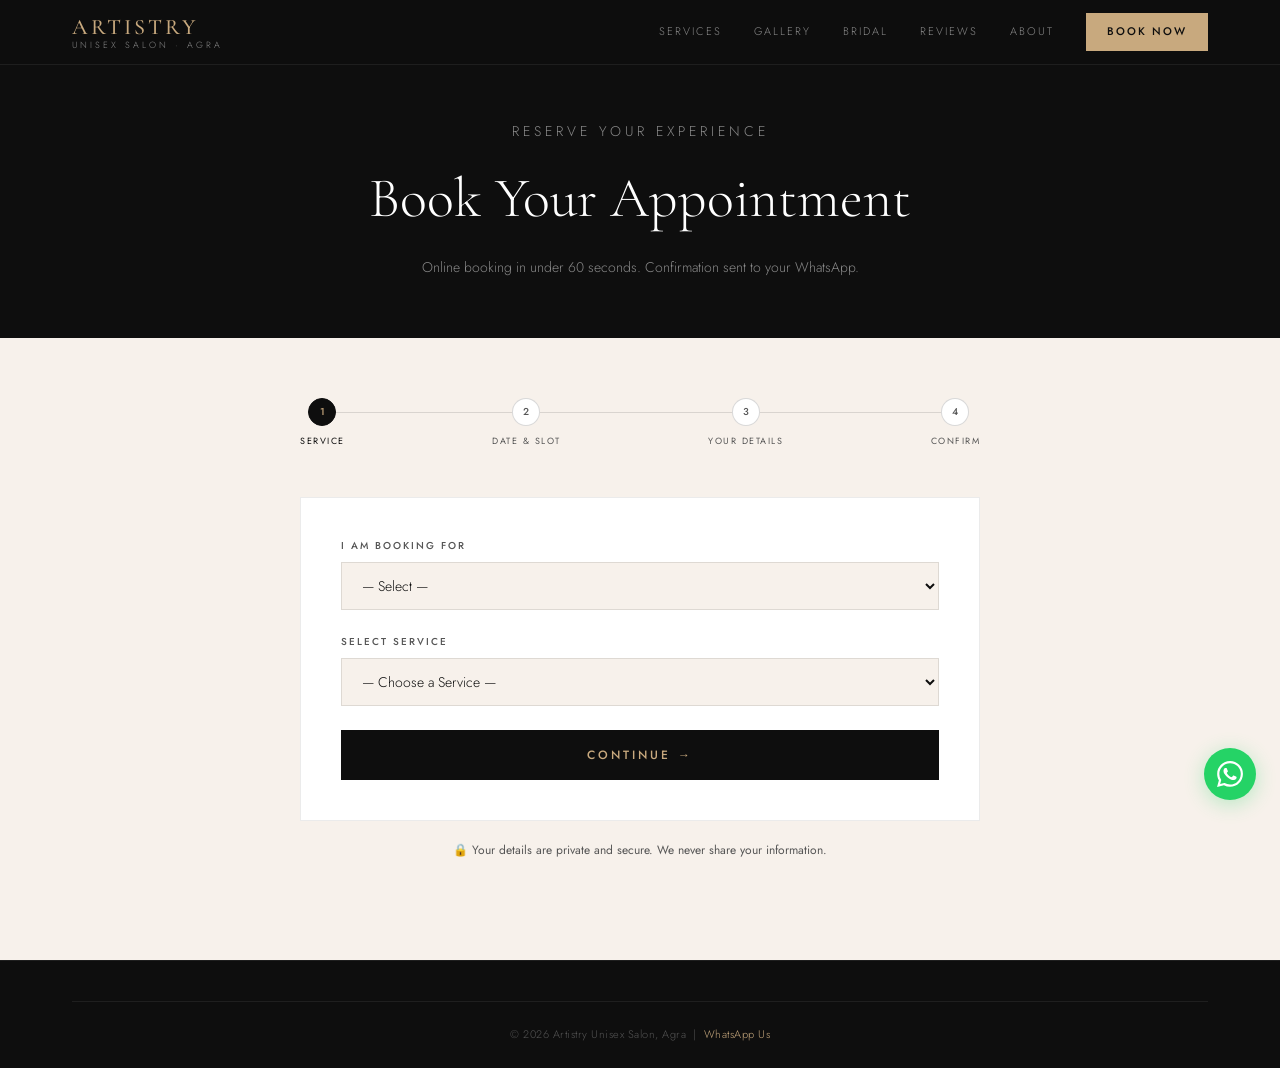
<file: booking.html>
<!DOCTYPE html>
<html lang="en">
<head>
  <meta charset="UTF-8">
  <meta name="viewport" content="width=device-width, initial-scale=1.0">
  <title>Book Appointment — Artistry Unisex Salon, Agra</title>
  <meta name="description" content="Book your luxury salon appointment at Artistry Unisex Salon, Agra. Online slot booking for hair, makeup, bridal & grooming services.">
  <link rel="preconnect" href="https://fonts.googleapis.com">
  <link rel="preconnect" href="https://fonts.gstatic.com" crossorigin>
  <link href="https://fonts.googleapis.com/css2?family=Cormorant+Garamond:ital,wght@0,300;0,400;0,500;0,600;1,300;1,400&family=Jost:wght@200;300;400;500&display=swap" rel="stylesheet">
  <link rel="stylesheet" href="css/style.css">
</head>
<body>

  <!-- NAVIGATION -->
  <nav class="nav" id="nav">
    <div class="nav-inner">
      <a href="index.html" class="nav-logo">
        <span class="logo-main">Artistry</span>
        <span class="logo-sub">Unisex Salon · Agra</span>
      </a>
      <button class="nav-hamburger" id="navHamburger" aria-label="Menu">
        <span></span><span></span><span></span>
      </button>
      <div class="nav-links" id="navLinks">
        <a href="index.html#services">Services</a>
        <a href="index.html#gallery">Gallery</a>
        <a href="index.html#bridal">Bridal</a>
        <a href="index.html#testimonials">Reviews</a>
        <a href="index.html#about">About</a>
        <a href="booking.html" class="nav-cta">Book Now</a>
      </div>
    </div>
  </nav>

  <!-- BOOKING HERO -->
  <div class="booking-hero">
    <p class="section-eyebrow">Reserve Your Experience</p>
    <h1>Book Your Appointment</h1>
    <p>Online booking in under 60 seconds. Confirmation sent to your WhatsApp.</p>
  </div>

  <!-- BOOKING BODY -->
  <div class="booking-body">
    <div class="booking-wrap">

      <!-- STEP BAR -->
      <div class="booking-step-bar">
        <div class="bstep active" id="step-ind-1">
          <div class="bstep-dot">1</div>
          <div class="bstep-label">Service</div>
        </div>
        <div class="bstep" id="step-ind-2">
          <div class="bstep-dot">2</div>
          <div class="bstep-label">Date &amp; Slot</div>
        </div>
        <div class="bstep" id="step-ind-3">
          <div class="bstep-dot">3</div>
          <div class="bstep-label">Your Details</div>
        </div>
        <div class="bstep" id="step-ind-4">
          <div class="bstep-dot">4</div>
          <div class="bstep-label">Confirm</div>
        </div>
      </div>

      <!-- BOOKING FORM -->
      <div class="booking-form-card" id="bookingFormCard">
        <form id="bookingForm" novalidate>

          <!-- STEP 1: SERVICE SELECTION -->
          <div id="step1" class="booking-step">
            <div class="form-group">
              <label for="gender">I am booking for</label>
              <select id="gender" name="gender" required>
                <option value="">— Select —</option>
                <option value="Women">Women</option>
                <option value="Men">Men</option>
                <option value="Couple">Couple / Bridal Party</option>
              </select>
            </div>
            <div class="form-group">
              <label for="service">Select Service</label>
              <select id="service" name="service" required>
                <option value="">— Choose a Service —</option>
                <optgroup label="Women's Services">
                  <option value="Hair Botox">Hair Botox — From ₹4,500</option>
                  <option value="Keratin Treatment">Keratin Treatment — From ₹5,000</option>
                  <option value="Hydra Facial">Hydra Facial — From ₹2,500</option>
                  <option value="Global Hair Color">Global Hair Color — From ₹3,000</option>
                  <option value="Nail Extensions">Nail Extensions — From ₹1,200</option>
                  <option value="Hair Spa">Luxury Hair Spa — From ₹800</option>
                  <option value="Hair Smoothening">Hair Smoothening — From ₹5,000</option>
                  <option value="Classic Facial">Classic Facial — From ₹700</option>
                  <option value="Highlights">Highlights — From ₹2,500</option>
                  <option value="Haircut Women">Haircut &amp; Styling — From ₹450</option>
                  <option value="Waxing">Waxing (Arms/Legs) — From ₹500</option>
                  <option value="Manicure Pedicure">Manicure &amp; Pedicure — From ₹800</option>
                </optgroup>
                <optgroup label="Men's Services">
                  <option value="Precision Haircut">Precision Haircut — From ₹350</option>
                  <option value="Beard Styling">Beard Styling — From ₹300</option>
                  <option value="Hair Smoothening Men">Hair Smoothening — From ₹4,000</option>
                  <option value="Groom Makeup">Groom Makeup — From ₹5,000</option>
                  <option value="Men Facial">Men's Facial — From ₹700</option>
                  <option value="Hair Spa Men">Hair Spa — From ₹900</option>
                </optgroup>
                <optgroup label="Bridal Packages">
                  <option value="Bridal Makeup">Bridal Makeup — ₹12,000+</option>
                  <option value="Pre-Bridal Package">Pre-Bridal Package — ₹8,000+</option>
                  <option value="Bridal Hair Styling">Bridal Hair Styling — ₹5,000+</option>
                  <option value="Bridal Consultation">Bridal Consultation (Free)</option>
                </optgroup>
              </select>
            </div>
            <button type="button" class="form-submit-btn" onclick="nextStep(2)">Continue →</button>
          </div>

          <!-- STEP 2: DATE & SLOT -->
          <div id="step2" class="booking-step" style="display:none">
            <div class="form-group">
              <label for="apptDate">Preferred Date</label>
              <input type="date" id="apptDate" name="apptDate" required>
            </div>
            <div class="slot-section">
              <div class="slot-section-label">Available Time Slots</div>
              <div class="slots-grid" id="slotsGrid">
                <button type="button" class="slot-btn booked">10:00 AM</button>
                <button type="button" class="slot-btn" onclick="selectSlot(this, '10:30 AM')">10:30 AM</button>
                <button type="button" class="slot-btn" onclick="selectSlot(this, '11:00 AM')">11:00 AM</button>
                <button type="button" class="slot-btn" onclick="selectSlot(this, '11:30 AM')">11:30 AM</button>
                <button type="button" class="slot-btn booked">12:00 PM</button>
                <button type="button" class="slot-btn booked">12:30 PM</button>
                <button type="button" class="slot-btn" onclick="selectSlot(this, '2:00 PM')">2:00 PM</button>
                <button type="button" class="slot-btn" onclick="selectSlot(this, '2:30 PM')">2:30 PM</button>
                <button type="button" class="slot-btn" onclick="selectSlot(this, '3:00 PM')">3:00 PM</button>
                <button type="button" class="slot-btn" onclick="selectSlot(this, '3:30 PM')">3:30 PM</button>
                <button type="button" class="slot-btn" onclick="selectSlot(this, '4:00 PM')">4:00 PM</button>
                <button type="button" class="slot-btn" onclick="selectSlot(this, '5:00 PM')">5:00 PM</button>
              </div>
              <input type="hidden" id="timeSlot" name="timeSlot">
            </div>
            <div style="display:flex; gap:12px;">
              <button type="button" class="form-submit-btn" style="background:#888; width:auto; padding:16px 28px;" onclick="prevStep(1)">← Back</button>
              <button type="button" class="form-submit-btn" onclick="nextStep(3)">Continue →</button>
            </div>
          </div>

          <!-- STEP 3: PERSONAL DETAILS -->
          <div id="step3" class="booking-step" style="display:none">
            <div class="form-grid">
              <div class="form-group">
                <label for="fullName">Full Name *</label>
                <input type="text" id="fullName" name="fullName" placeholder="Your name" required>
              </div>
              <div class="form-group">
                <label for="whatsapp">WhatsApp Number *</label>
                <input type="tel" id="whatsapp" name="whatsapp" placeholder="+91 XXXXX XXXXX" required>
              </div>
            </div>
            <div class="form-group">
              <label for="notes">Special Notes (optional)</label>
              <textarea id="notes" name="notes" placeholder="e.g. Bridal consultation, specific stylist preference, allergies..."></textarea>
            </div>
            <div style="display:flex; gap:12px;">
              <button type="button" class="form-submit-btn" style="background:#888; width:auto; padding:16px 28px;" onclick="prevStep(2)">← Back</button>
              <button type="button" class="form-submit-btn" onclick="nextStep(4)">Review Booking →</button>
            </div>
          </div>

          <!-- STEP 4: REVIEW & CONFIRM -->
          <div id="step4" class="booking-step" style="display:none">
            <p style="font-family:var(--font-body);font-size:10px;font-weight:500;letter-spacing:3px;text-transform:uppercase;color:#888;margin-bottom:20px;">Review Your Booking</p>
            <div id="bookingSummary" style="background:#F7F1EB;padding:24px;margin-bottom:28px;border:1px solid rgba(0,0,0,0.08);"></div>
            <div style="display:flex; gap:12px;">
              <button type="button" class="form-submit-btn" style="background:#888; width:auto; padding:16px 28px;" onclick="prevStep(3)">← Back</button>
              <button type="submit" class="form-submit-btn" id="submitBtn">Confirm Booking ✓</button>
            </div>
          </div>

        </form>

        <!-- SUCCESS STATE -->
        <div class="booking-success" id="bookingSuccess">
          <div class="success-icon">✦</div>
          <h2 class="success-title">Booking Confirmed!</h2>
          <p class="success-msg">Your appointment has been received. We'll confirm on your WhatsApp within 30 minutes.<br><br>See you soon at Artistry Unisex Salon, Agra.</p>
          <br>
          <a href="index.html" class="btn-gold" style="margin-top:24px;display:inline-block;">← Back to Home</a>
        </div>
      </div>

      <p class="booking-note">🔒 Your details are private and secure. We never share your information.</p>
    </div>
  </div>

  <!-- FOOTER (minimal) -->
  <footer class="footer" style="padding-top:40px;">
    <div class="container">
      <div class="footer-bottom" style="justify-content:center;text-align:center;">
        <p>© 2026 Artistry Unisex Salon, Agra &nbsp;|&nbsp;
          <a href="https://wa.me/91XXXXXXXXXX" style="color:#C8A97E;">WhatsApp Us</a>
        </p>
      </div>
    </div>
  </footer>

  <!-- WHATSAPP FLOAT -->
  <a href="https://wa.me/91XXXXXXXXXX" target="_blank" class="whatsapp-float" aria-label="WhatsApp">
    <svg viewBox="0 0 24 24" fill="currentColor"><path d="M17.472 14.382c-.297-.149-1.758-.867-2.03-.967-.273-.099-.471-.148-.67.15-.197.297-.767.966-.94 1.164-.173.199-.347.223-.644.075-.297-.15-1.255-.463-2.39-1.475-.883-.788-1.48-1.761-1.653-2.059-.173-.297-.018-.458.13-.606.134-.133.298-.347.446-.52.149-.174.198-.298.298-.497.099-.198.05-.371-.025-.52-.075-.149-.669-1.612-.916-2.207-.242-.579-.487-.5-.669-.51-.173-.008-.371-.01-.57-.01-.198 0-.52.074-.792.372-.272.297-1.04 1.016-1.04 2.479 0 1.462 1.065 2.875 1.213 3.074.149.198 2.096 3.2 5.077 4.487.709.306 1.262.489 1.694.625.712.227 1.36.195 1.871.118.571-.085 1.758-.719 2.006-1.413.248-.694.248-1.289.173-1.413-.074-.124-.272-.198-.57-.347m-5.421 7.403h-.004a9.87 9.87 0 01-5.031-1.378l-.361-.214-3.741.982.998-3.648-.235-.374a9.86 9.86 0 01-1.51-5.26c.001-5.45 4.436-9.884 9.888-9.884 2.64 0 5.122 1.03 6.988 2.898a9.825 9.825 0 012.893 6.994c-.003 5.45-4.437 9.884-9.885 9.884m8.413-18.297A11.815 11.815 0 0012.05 0C5.495 0 .16 5.335.157 11.892c0 2.096.547 4.142 1.588 5.945L.057 24l6.305-1.654a11.882 11.882 0 005.683 1.448h.005c6.554 0 11.89-5.335 11.893-11.893a11.821 11.821 0 00-3.48-8.413z"/></svg>
  </a>

  <script src="js/booking.js"></script>
  <script src="js/main.js"></script>
</body>
</html>
</file>
<file: css/style.css>
/* ============================================================
   ARTISTRY UNISEX SALON — AGRA
   Luxury Editorial CSS
   Palette: #0E0E0E | #C8A97E | #F7F1EB | #D8B4A0
   Fonts: Cormorant Garamond (display) + Jost (body)
============================================================ */

:root {
  --black:   #0E0E0E;
  --black2:  #111111;
  --black3:  #181818;
  --dark:    #1a1a1a;
  --gold:    #C8A97E;
  --gold-lt: #e0c89e;
  --beige:   #F7F1EB;
  --nude:    #D8B4A0;
  --white:   #ffffff;
  --gray:    #888888;
  --gray2:   #555555;
  --gray3:   #333333;
  --border:  rgba(255,255,255,0.07);
  --border-d: rgba(0,0,0,0.1);
  --radius:  0px;
  --font-display: 'Cormorant Garamond', Georgia, serif;
  --font-body: 'Jost', sans-serif;
  --transition: 0.3s ease;
}

/* ─── RESET & BASE ─── */
*, *::before, *::after { box-sizing: border-box; margin: 0; padding: 0; }
html { scroll-behavior: smooth; }
body {
  font-family: var(--font-body);
  background: var(--black);
  color: var(--white);
  font-size: 16px;
  line-height: 1.6;
  overflow-x: hidden;
}
a { text-decoration: none; color: inherit; }
img { display: block; max-width: 100%; }

/* ─── UTILITIES ─── */
.container { max-width: 1200px; margin: 0 auto; padding: 0 32px; }

/* ─── BUTTONS ─── */
.btn-gold {
  display: inline-block;
  background: var(--gold);
  color: var(--black);
  font-family: var(--font-body);
  font-size: 11px;
  font-weight: 500;
  letter-spacing: 2.5px;
  text-transform: uppercase;
  padding: 14px 28px;
  border: 1px solid var(--gold);
  cursor: pointer;
  transition: var(--transition);
}
.btn-gold:hover { background: var(--gold-lt); border-color: var(--gold-lt); }

.btn-ghost {
  display: inline-block;
  background: transparent;
  color: var(--white);
  font-family: var(--font-body);
  font-size: 11px;
  font-weight: 400;
  letter-spacing: 2.5px;
  text-transform: uppercase;
  padding: 14px 28px;
  border: 1px solid rgba(255,255,255,0.25);
  cursor: pointer;
  transition: var(--transition);
}
.btn-ghost:hover { border-color: var(--gold); color: var(--gold); }

.btn-outline-dark {
  display: inline-block;
  background: transparent;
  color: var(--black);
  font-family: var(--font-body);
  font-size: 11px;
  font-weight: 500;
  letter-spacing: 2.5px;
  text-transform: uppercase;
  padding: 13px 28px;
  border: 1px solid var(--black);
  cursor: pointer;
  transition: var(--transition);
}
.btn-outline-dark:hover { background: var(--black); color: var(--white); }

.btn-whatsapp {
  display: inline-flex;
  align-items: center;
  gap: 8px;
  background: #25d366;
  color: var(--white);
  font-family: var(--font-body);
  font-size: 11px;
  font-weight: 500;
  letter-spacing: 2px;
  text-transform: uppercase;
  padding: 14px 28px;
  border: 1px solid #25d366;
  cursor: pointer;
  transition: var(--transition);
}
.btn-whatsapp:hover { background: #1fba57; }

/* ─── SECTION HEADERS ─── */
.section-eyebrow {
  font-family: var(--font-body);
  font-size: 10px;
  font-weight: 400;
  letter-spacing: 4px;
  text-transform: uppercase;
  color: var(--gold);
  margin-bottom: 12px;
}
.section-title {
  font-family: var(--font-display);
  font-size: 48px;
  font-weight: 300;
  line-height: 1.15;
  color: var(--black);
  margin-bottom: 16px;
}
.section-sub {
  font-family: var(--font-body);
  font-size: 14px;
  color: var(--gray2);
  font-weight: 300;
  letter-spacing: 0.5px;
}
.section-header { text-align: center; margin-bottom: 56px; }
.section-header.light .section-title { color: var(--white); }
.section-sub.light { color: var(--gray); }

/* ─── NAVIGATION ─── */
.nav {
  position: fixed;
  top: 0; left: 0; right: 0;
  z-index: 100;
  background: rgba(14,14,14,0.95);
  backdrop-filter: blur(12px);
  -webkit-backdrop-filter: blur(12px);
  border-bottom: 1px solid var(--border);
  transition: var(--transition);
}
.nav.scrolled { background: rgba(10,10,10,0.98); }
.nav-inner {
  max-width: 1200px;
  margin: 0 auto;
  padding: 0 32px;
  height: 64px;
  display: flex;
  align-items: center;
  justify-content: space-between;
}
.nav-logo { display: flex; flex-direction: column; line-height: 1; }
.logo-main {
  font-family: var(--font-display);
  font-size: 22px;
  font-weight: 500;
  color: var(--gold);
  letter-spacing: 3px;
  text-transform: uppercase;
}
.logo-sub {
  font-family: var(--font-body);
  font-size: 9px;
  font-weight: 300;
  color: var(--gray);
  letter-spacing: 3px;
  text-transform: uppercase;
  margin-top: 2px;
}
.nav-links {
  display: flex;
  align-items: center;
  gap: 32px;
}
.nav-links a {
  font-family: var(--font-body);
  font-size: 11px;
  font-weight: 300;
  letter-spacing: 2px;
  text-transform: uppercase;
  color: var(--gray);
  transition: var(--transition);
}
.nav-links a:hover { color: var(--gold); }
.nav-links .nav-cta {
  background: var(--gold);
  color: var(--black);
  font-weight: 500;
  padding: 9px 20px;
  border: 1px solid var(--gold);
}
.nav-links .nav-cta:hover { background: var(--gold-lt); }
.nav-hamburger {
  display: none;
  flex-direction: column;
  gap: 5px;
  background: none;
  border: none;
  cursor: pointer;
  padding: 4px;
}
.nav-hamburger span {
  display: block;
  width: 22px;
  height: 1px;
  background: var(--white);
  transition: var(--transition);
}

/* ─── HERO ─── */
.hero {
  min-height: 100vh;
  background: var(--black);
  display: flex;
  flex-direction: column;
  justify-content: center;
  position: relative;
  overflow: hidden;
  padding-top: 64px;
}
.hero-bg-text {
  position: absolute;
  top: 50%;
  left: 50%;
  transform: translate(-50%, -50%);
  font-family: var(--font-display);
  font-size: clamp(100px, 18vw, 200px);
  font-weight: 600;
  color: transparent;
  -webkit-text-stroke: 1px rgba(200,169,126,0.06);
  white-space: nowrap;
  pointer-events: none;
  user-select: none;
  letter-spacing: 0.1em;
}
.hero-content {
  max-width: 1200px;
  margin: 0 auto;
  padding: 80px 32px;
  display: grid;
  grid-template-columns: 1fr 1fr;
  gap: 80px;
  align-items: center;
  position: relative;
  z-index: 1;
}
.hero-eyebrow {
  font-family: var(--font-body);
  font-size: 10px;
  font-weight: 300;
  letter-spacing: 5px;
  text-transform: uppercase;
  color: var(--gold);
  margin-bottom: 20px;
}
.hero-h1 {
  font-family: var(--font-display);
  font-size: clamp(52px, 6vw, 80px);
  font-weight: 300;
  line-height: 1.1;
  color: var(--white);
  margin-bottom: 24px;
  letter-spacing: -1px;
}
.hero-h1 em {
  color: var(--gold);
  font-style: italic;
}
.hero-sub {
  font-family: var(--font-body);
  font-size: 15px;
  font-weight: 300;
  color: var(--gray);
  line-height: 1.8;
  max-width: 400px;
  margin-bottom: 36px;
  letter-spacing: 0.3px;
}
.hero-btns { display: flex; gap: 14px; margin-bottom: 48px; flex-wrap: wrap; }
.hero-trust { display: flex; align-items: center; gap: 24px; }
.trust-item { display: flex; flex-direction: column; gap: 2px; }
.trust-stars { color: #f5a623; font-size: 12px; letter-spacing: 2px; }
.trust-num { font-family: var(--font-display); font-size: 24px; font-weight: 500; color: var(--gold); }
.trust-label { font-family: var(--font-body); font-size: 10px; font-weight: 300; color: var(--gray); letter-spacing: 1px; text-transform: uppercase; }
.trust-divider { width: 1px; height: 32px; background: var(--border); }
.hero-right { display: flex; justify-content: center; }
.hero-img-frame {
  position: relative;
  width: 100%;
  max-width: 420px;
}
.hero-img-inner {
  aspect-ratio: 3/4;
  background: var(--black3);
  border: 1px solid var(--border);
  overflow: hidden;
  position: relative;
}
.hero-img-placeholder {
  width: 100%;
  height: 100%;
  display: flex;
  flex-direction: column;
  align-items: center;
  justify-content: center;
  gap: 12px;
  color: var(--gray3);
}
.placeholder-icon { font-size: 32px; color: var(--gold); opacity: 0.3; }
.hero-img-placeholder p { font-family: var(--font-body); font-size: 12px; letter-spacing: 2px; text-transform: uppercase; color: var(--gray3); }
.hero-img-placeholder small { font-size: 10px; color: var(--gray2); letter-spacing: 1px; }
.hero-img-tag {
  position: absolute;
  bottom: -1px;
  right: -1px;
  background: var(--gold);
  padding: 10px 18px;
}
.tag-line { font-family: var(--font-body); font-size: 10px; font-weight: 500; color: var(--black); letter-spacing: 2px; text-transform: uppercase; }
.hero-scroll-hint {
  position: absolute;
  bottom: 32px;
  left: 50%;
  transform: translateX(-50%);
  display: flex;
  flex-direction: column;
  align-items: center;
  gap: 8px;
  color: var(--gray2);
  font-family: var(--font-body);
  font-size: 9px;
  letter-spacing: 3px;
  text-transform: uppercase;
}
.scroll-line {
  width: 1px;
  height: 40px;
  background: linear-gradient(to bottom, var(--gold), transparent);
  animation: scrollPulse 2s ease-in-out infinite;
}
@keyframes scrollPulse {
  0%, 100% { opacity: 0.4; transform: scaleY(1); }
  50% { opacity: 1; transform: scaleY(0.8); }
}

/* ─── MARQUEE ─── */
.marquee-strip {
  background: var(--gold);
  padding: 12px 0;
  overflow: hidden;
  white-space: nowrap;
}
.marquee-track {
  display: inline-flex;
  animation: marquee 30s linear infinite;
}
.marquee-track span {
  font-family: var(--font-body);
  font-size: 11px;
  font-weight: 400;
  letter-spacing: 2px;
  text-transform: uppercase;
  color: var(--black);
  padding: 0 20px;
}
.marquee-track .sep { padding: 0 4px; }
@keyframes marquee { 0% { transform: translateX(0); } 100% { transform: translateX(-50%); } }

/* ─── SERVICES ─── */
.services-section {
  background: var(--beige);
  padding: 100px 0;
}
.services-tabs {
  display: flex;
  justify-content: center;
  gap: 0;
  margin-bottom: 48px;
  border: 1px solid rgba(0,0,0,0.12);
  display: inline-flex;
  width: 100%;
  max-width: 360px;
  margin-left: 50%;
  transform: translateX(-50%);
}
.stab {
  flex: 1;
  padding: 12px 0;
  background: transparent;
  border: none;
  font-family: var(--font-body);
  font-size: 11px;
  font-weight: 400;
  letter-spacing: 2px;
  text-transform: uppercase;
  color: var(--gray2);
  cursor: pointer;
  transition: var(--transition);
  border-right: 1px solid rgba(0,0,0,0.12);
}
.stab:last-child { border-right: none; }
.stab.active { background: var(--black); color: var(--gold); }
.stab:hover:not(.active) { background: rgba(0,0,0,0.05); }
.services-grid {
  display: grid;
  grid-template-columns: repeat(3, 1fr);
  gap: 2px;
}
.scard {
  background: var(--white);
  padding: 40px 32px;
  border: 1px solid rgba(0,0,0,0.06);
  transition: var(--transition);
  cursor: default;
}
.scard:hover { background: var(--black); }
.scard:hover .scard-num { color: var(--gold); opacity: 1; }
.scard:hover .scard-name { color: var(--white); }
.scard:hover .scard-desc { color: var(--gray); }
.scard:hover .scard-price { color: var(--gold-lt); }
.scard:hover .scard-book { color: var(--gold); border-color: var(--gold); }
.scard-bridal { border-left: 3px solid var(--gold); }
.scard-num {
  font-family: var(--font-display);
  font-size: 13px;
  font-weight: 400;
  color: var(--nude);
  opacity: 0.6;
  margin-bottom: 20px;
  letter-spacing: 1px;
}
.scard-name {
  font-family: var(--font-display);
  font-size: 22px;
  font-weight: 500;
  color: var(--black);
  margin-bottom: 12px;
  line-height: 1.2;
}
.scard-desc {
  font-family: var(--font-body);
  font-size: 13px;
  font-weight: 300;
  color: var(--gray2);
  line-height: 1.7;
  margin-bottom: 28px;
}
.scard-footer { display: flex; align-items: center; justify-content: space-between; }
.scard-price {
  font-family: var(--font-body);
  font-size: 13px;
  font-weight: 500;
  color: var(--black);
  letter-spacing: 0.5px;
}
.scard-book {
  font-family: var(--font-body);
  font-size: 10px;
  font-weight: 400;
  letter-spacing: 2px;
  text-transform: uppercase;
  color: var(--gray2);
  border-bottom: 1px solid var(--gray2);
  padding-bottom: 2px;
  transition: var(--transition);
}

/* ─── BEFORE / AFTER ─── */
.transform-section {
  background: var(--black);
  padding: 100px 0;
}
.transform-grid {
  display: grid;
  grid-template-columns: repeat(3, 1fr);
  gap: 24px;
}
.transform-card { display: flex; flex-direction: column; gap: 16px; }
.ba-slider {
  position: relative;
  height: 360px;
  overflow: hidden;
  cursor: ew-resize;
  user-select: none;
}
.ba-img-placeholder {
  position: absolute;
  top: 0; left: 0; right: 0; bottom: 0;
  display: flex;
  align-items: center;
  justify-content: center;
}
.ba-img-placeholder span {
  font-family: var(--font-body);
  font-size: 11px;
  letter-spacing: 2px;
  text-transform: uppercase;
  color: rgba(255,255,255,0.4);
}
.ba-after { background: #2a2a2a; }
.ba-after.green { background: #1a2a1a; }
.ba-after.gold { background: #2a1f0a; }
.ba-before {
  position: absolute;
  top: 0; left: 0; bottom: 0;
  background: #111;
  border-right: 2px solid var(--gold);
  overflow: hidden;
  min-width: 0;
}
.ba-before.dark { background: #0a0a0a; }
.ba-handle {
  position: absolute;
  top: 0; bottom: 0;
  transform: translateX(-50%);
  width: 2px;
  background: var(--gold);
  display: flex;
  align-items: center;
  justify-content: center;
  cursor: ew-resize;
}
.handle-circle {
  width: 36px;
  height: 36px;
  border-radius: 50%;
  background: var(--gold);
  color: var(--black);
  display: flex;
  align-items: center;
  justify-content: center;
  font-size: 12px;
  font-weight: 700;
  flex-shrink: 0;
  letter-spacing: -1px;
}
.transform-label {
  font-family: var(--font-body);
  font-size: 11px;
  letter-spacing: 2px;
  text-transform: uppercase;
  color: var(--gray);
  text-align: center;
}

/* ─── BRIDAL SECTION ─── */
.bridal-section {
  background: var(--beige);
  padding: 100px 0;
}
.bridal-inner {
  max-width: 1200px;
  margin: 0 auto;
  padding: 0 32px;
  display: grid;
  grid-template-columns: 1fr 1fr;
  gap: 80px;
  align-items: center;
}
.bridal-title {
  font-family: var(--font-display);
  font-size: clamp(36px, 4vw, 52px);
  font-weight: 300;
  line-height: 1.2;
  color: var(--black);
  margin-bottom: 24px;
}
.bridal-desc {
  font-family: var(--font-body);
  font-size: 14px;
  font-weight: 300;
  color: var(--gray2);
  line-height: 1.9;
  margin-bottom: 16px;
}
.bridal-list {
  list-style: none;
  margin: 24px 0 36px;
  display: flex;
  flex-direction: column;
  gap: 10px;
}
.bridal-list li {
  font-family: var(--font-body);
  font-size: 13px;
  font-weight: 300;
  color: var(--black);
  letter-spacing: 0.3px;
}
.bridal-img-placeholder {
  width: 100%;
  aspect-ratio: 3/4;
  background: #e8e0d5;
  display: flex;
  flex-direction: column;
  align-items: center;
  justify-content: center;
  gap: 8px;
  border: 1px solid rgba(0,0,0,0.1);
}
.bridal-img-placeholder p { font-family: var(--font-display); font-size: 20px; color: var(--gray2); }
.bridal-img-placeholder small { font-family: var(--font-body); font-size: 11px; color: var(--nude); letter-spacing: 1px; }

/* ─── GALLERY ─── */
.gallery-section { background: var(--white); padding: 100px 0; }
.gallery-section .section-title { color: var(--black); }
.ig-grid {
  display: grid;
  grid-template-columns: repeat(3, 1fr);
  gap: 4px;
  margin-bottom: 40px;
}
.ig-item {
  aspect-ratio: 1;
  overflow: hidden;
  position: relative;
  cursor: pointer;
}
.ig-placeholder {
  background: var(--beige);
  display: flex;
  align-items: center;
  justify-content: center;
  transition: var(--transition);
}
.ig-placeholder:hover { background: var(--nude); opacity: 0.8; }
.ig-placeholder span {
  font-family: var(--font-body);
  font-size: 10px;
  letter-spacing: 2px;
  text-transform: uppercase;
  color: var(--gray2);
}
.ig-cta { text-align: center; }

/* ─── TESTIMONIALS ─── */
.testimonials-section { background: var(--black); padding: 100px 0; }
.testimonials-grid {
  display: grid;
  grid-template-columns: repeat(3, 1fr);
  gap: 24px;
  margin-bottom: 48px;
}
.tcard {
  background: var(--black3);
  border: 1px solid var(--border);
  padding: 36px 28px;
  transition: var(--transition);
}
.tcard:hover { border-color: rgba(200,169,126,0.3); }
.tcard-stars { color: #f5a623; font-size: 13px; letter-spacing: 3px; margin-bottom: 20px; }
.tcard-text {
  font-family: var(--font-display);
  font-size: 17px;
  font-weight: 300;
  font-style: italic;
  color: var(--white);
  line-height: 1.7;
  margin-bottom: 28px;
}
.tcard-author { display: flex; align-items: center; gap: 14px; }
.tcard-avatar {
  width: 40px;
  height: 40px;
  border-radius: 50%;
  background: var(--gold);
  color: var(--black);
  display: flex;
  align-items: center;
  justify-content: center;
  font-family: var(--font-body);
  font-size: 12px;
  font-weight: 500;
  flex-shrink: 0;
}
.tcard-name {
  font-family: var(--font-body);
  font-size: 13px;
  font-weight: 500;
  color: var(--white);
  margin-bottom: 2px;
}
.tcard-role {
  font-family: var(--font-body);
  font-size: 11px;
  font-weight: 300;
  color: var(--gray);
  letter-spacing: 0.5px;
}
.google-badge { display: flex; justify-content: center; }
.google-badge-inner {
  display: inline-flex;
  align-items: center;
  gap: 16px;
  background: var(--black3);
  border: 1px solid var(--border);
  padding: 20px 32px;
}
.google-g { font-family: var(--font-body); font-size: 28px; font-weight: 700; color: var(--gold); }
.google-rating { font-family: var(--font-display); font-size: 22px; font-weight: 500; color: var(--white); }
.google-count { font-family: var(--font-body); font-size: 11px; font-weight: 300; color: var(--gray); letter-spacing: 0.5px; }
.google-stars { color: #f5a623; font-size: 14px; letter-spacing: 3px; }

/* ─── ABOUT ─── */
.about-section { background: var(--beige); padding: 100px 0; }
.about-inner { display: grid; grid-template-columns: 1fr 1fr; gap: 80px; align-items: center; }
.about-title {
  font-family: var(--font-display);
  font-size: 48px;
  font-weight: 300;
  color: var(--black);
  margin-bottom: 24px;
  line-height: 1.15;
}
.about-desc {
  font-family: var(--font-body);
  font-size: 14px;
  font-weight: 300;
  color: var(--gray2);
  line-height: 1.9;
  margin-bottom: 16px;
}
.about-stats {
  display: grid;
  grid-template-columns: 1fr 1fr;
  gap: 32px;
}
.astat { text-align: center; padding: 32px 20px; background: var(--white); border: 1px solid rgba(0,0,0,0.07); }
.astat-num {
  font-family: var(--font-display);
  font-size: 52px;
  font-weight: 400;
  color: var(--gold);
  line-height: 1;
  margin-bottom: 8px;
}
.astat-num span { font-size: 28px; }
.astat-label { font-family: var(--font-body); font-size: 11px; font-weight: 300; color: var(--gray2); letter-spacing: 1px; text-transform: uppercase; }

/* ─── CTA BANNER ─── */
.cta-banner {
  background: var(--black2);
  padding: 100px 32px;
  text-align: center;
  border-top: 1px solid var(--border);
  border-bottom: 1px solid var(--border);
}
.cta-eyebrow { font-family: var(--font-body); font-size: 10px; font-weight: 300; letter-spacing: 5px; text-transform: uppercase; color: var(--gold); margin-bottom: 16px; }
.cta-title {
  font-family: var(--font-display);
  font-size: clamp(36px, 5vw, 64px);
  font-weight: 300;
  color: var(--white);
  margin-bottom: 16px;
  line-height: 1.15;
}
.cta-sub { font-family: var(--font-body); font-size: 14px; font-weight: 300; color: var(--gray); margin-bottom: 40px; }
.cta-btns { display: flex; justify-content: center; gap: 16px; flex-wrap: wrap; }

/* ─── FOOTER ─── */
.footer { background: var(--black); border-top: 1px solid var(--border); padding: 80px 0 0; }
.footer-inner { display: grid; grid-template-columns: 2fr 1fr 1fr 1.5fr; gap: 60px; padding-bottom: 60px; }
.footer-logo { font-family: var(--font-display); font-size: 32px; font-weight: 400; color: var(--gold); margin-bottom: 4px; }
.footer-tagline { font-family: var(--font-body); font-size: 11px; font-weight: 300; color: var(--gray); letter-spacing: 2px; margin-bottom: 20px; }
.footer-address, .footer-phone { font-family: var(--font-body); font-size: 13px; font-weight: 300; color: var(--gray2); margin-bottom: 8px; }
.footer-socials { display: flex; gap: 16px; margin-top: 20px; }
.footer-socials a { font-family: var(--font-body); font-size: 11px; letter-spacing: 1.5px; text-transform: uppercase; color: var(--gray2); border-bottom: 1px solid transparent; transition: var(--transition); }
.footer-socials a:hover { color: var(--gold); border-color: var(--gold); }
.footer-links { display: flex; flex-direction: column; gap: 12px; }
.footer-links h4 { font-family: var(--font-body); font-size: 10px; font-weight: 500; letter-spacing: 3px; text-transform: uppercase; color: var(--gold); margin-bottom: 8px; }
.footer-links a { font-family: var(--font-body); font-size: 13px; font-weight: 300; color: var(--gray2); transition: var(--transition); }
.footer-links a:hover { color: var(--gold); }
.footer-hours { display: flex; flex-direction: column; gap: 10px; }
.footer-hours h4 { font-family: var(--font-body); font-size: 10px; font-weight: 500; letter-spacing: 3px; text-transform: uppercase; color: var(--gold); margin-bottom: 8px; }
.footer-hours p { font-family: var(--font-body); font-size: 13px; font-weight: 300; color: var(--gray2); }
.footer-book-btn {
  display: inline-block;
  margin-top: 16px;
  background: var(--gold);
  color: var(--black);
  font-family: var(--font-body);
  font-size: 10px;
  font-weight: 500;
  letter-spacing: 2px;
  text-transform: uppercase;
  padding: 10px 20px;
  transition: var(--transition);
}
.footer-book-btn:hover { background: var(--gold-lt); }
.footer-bottom {
  border-top: 1px solid var(--border);
  padding: 24px 0;
  display: flex;
  align-items: center;
  justify-content: space-between;
}
.footer-bottom p { font-family: var(--font-body); font-size: 11px; font-weight: 300; color: var(--gray2); letter-spacing: 0.5px; }

/* ─── WHATSAPP FLOAT ─── */
.whatsapp-float {
  position: fixed;
  bottom: 100px;
  right: 24px;
  width: 52px;
  height: 52px;
  background: #25d366;
  border-radius: 50%;
  display: flex;
  align-items: center;
  justify-content: center;
  z-index: 99;
  box-shadow: 0 4px 20px rgba(37,211,102,0.3);
  transition: var(--transition);
}
.whatsapp-float:hover { background: #1fba57; transform: scale(1.1); }
.whatsapp-float svg { width: 26px; height: 26px; }

/* ─── STICKY CTA (mobile) ─── */
.sticky-cta {
  position: fixed;
  bottom: 0; left: 0; right: 0;
  z-index: 98;
  display: none;
  padding: 12px 16px;
  background: var(--black2);
  border-top: 1px solid var(--border);
}
.sticky-cta-btn {
  display: block;
  text-align: center;
  background: var(--gold);
  color: var(--black);
  font-family: var(--font-body);
  font-size: 12px;
  font-weight: 500;
  letter-spacing: 2px;
  text-transform: uppercase;
  padding: 14px;
}

/* ─── BOOKING PAGE ─── */
.booking-hero {
  background: var(--black);
  padding: 120px 32px 60px;
  text-align: center;
}
.booking-hero h1 { font-family: var(--font-display); font-size: 56px; font-weight: 300; color: var(--white); margin-bottom: 12px; }
.booking-hero p { font-family: var(--font-body); font-size: 14px; color: var(--gray); font-weight: 300; }
.booking-body { background: var(--beige); padding: 60px 32px 100px; }
.booking-wrap { max-width: 680px; margin: 0 auto; }
.booking-step-bar {
  display: flex;
  justify-content: space-between;
  margin-bottom: 48px;
  position: relative;
}
.booking-step-bar::before {
  content: '';
  position: absolute;
  top: 14px; left: 14px; right: 14px;
  height: 1px;
  background: rgba(0,0,0,0.12);
}
.bstep { display: flex; flex-direction: column; align-items: center; gap: 8px; position: relative; z-index: 1; }
.bstep-dot {
  width: 28px; height: 28px;
  border-radius: 50%;
  background: var(--white);
  border: 1px solid rgba(0,0,0,0.15);
  display: flex; align-items: center; justify-content: center;
  font-family: var(--font-body); font-size: 10px; font-weight: 500; color: var(--gray2);
  transition: var(--transition);
}
.bstep.active .bstep-dot { background: var(--black); color: var(--gold); border-color: var(--black); }
.bstep.done .bstep-dot { background: var(--gold); color: var(--black); border-color: var(--gold); }
.bstep-label { font-family: var(--font-body); font-size: 9px; font-weight: 400; letter-spacing: 1.5px; text-transform: uppercase; color: var(--gray2); white-space: nowrap; }
.bstep.active .bstep-label { color: var(--black); }
.booking-form-card {
  background: var(--white);
  border: 1px solid rgba(0,0,0,0.08);
  padding: 40px;
}
.form-group { display: flex; flex-direction: column; gap: 8px; margin-bottom: 24px; }
.form-group label {
  font-family: var(--font-body);
  font-size: 10px;
  font-weight: 500;
  letter-spacing: 2px;
  text-transform: uppercase;
  color: var(--gray2);
}
.form-group select,
.form-group input,
.form-group textarea {
  font-family: var(--font-body);
  font-size: 14px;
  font-weight: 300;
  color: var(--black);
  background: var(--beige);
  border: 1px solid rgba(0,0,0,0.1);
  padding: 12px 16px;
  outline: none;
  border-radius: 0;
  width: 100%;
  transition: var(--transition);
}
.form-group select:focus,
.form-group input:focus,
.form-group textarea:focus { border-color: var(--gold); background: var(--white); }
.form-group textarea { min-height: 80px; resize: vertical; }
.form-grid { display: grid; grid-template-columns: 1fr 1fr; gap: 0 24px; }
.slot-section { margin-bottom: 28px; }
.slot-section-label {
  font-family: var(--font-body);
  font-size: 10px;
  font-weight: 500;
  letter-spacing: 2px;
  text-transform: uppercase;
  color: var(--gray2);
  margin-bottom: 14px;
}
.slots-grid { display: grid; grid-template-columns: repeat(4, 1fr); gap: 8px; }
.slot-btn {
  padding: 10px 4px;
  background: var(--beige);
  border: 1px solid rgba(0,0,0,0.1);
  font-family: var(--font-body);
  font-size: 12px;
  font-weight: 300;
  color: var(--black);
  text-align: center;
  cursor: pointer;
  transition: var(--transition);
}
.slot-btn:hover { border-color: var(--gold); background: rgba(200,169,126,0.1); }
.slot-btn.selected { background: var(--black); color: var(--gold); border-color: var(--black); font-weight: 500; }
.slot-btn.booked { opacity: 0.35; cursor: not-allowed; text-decoration: line-through; }
.form-submit-btn {
  display: block;
  width: 100%;
  padding: 16px;
  background: var(--black);
  color: var(--gold);
  border: none;
  font-family: var(--font-body);
  font-size: 12px;
  font-weight: 500;
  letter-spacing: 3px;
  text-transform: uppercase;
  cursor: pointer;
  transition: var(--transition);
  margin-top: 8px;
}
.form-submit-btn:hover { background: var(--gold); color: var(--black); }
.booking-note {
  text-align: center;
  margin-top: 20px;
  font-family: var(--font-body);
  font-size: 12px;
  color: var(--gray2);
}
.booking-success {
  display: none;
  text-align: center;
  padding: 48px 24px;
}
.booking-success.visible { display: block; }
.success-icon { font-size: 48px; margin-bottom: 16px; }
.success-title { font-family: var(--font-display); font-size: 36px; font-weight: 400; color: var(--black); margin-bottom: 12px; }
.success-msg { font-family: var(--font-body); font-size: 14px; color: var(--gray2); }

/* ─── RESPONSIVE ─── */
@media (max-width: 960px) {
  .hero-content { grid-template-columns: 1fr; gap: 48px; }
  .hero-right { display: none; }
  .hero-bg-text { font-size: 20vw; opacity: 0.5; }
  .services-grid { grid-template-columns: 1fr 1fr; }
  .transform-grid { grid-template-columns: 1fr; }
  .testimonials-grid { grid-template-columns: 1fr; }
  .bridal-inner { grid-template-columns: 1fr; }
  .bridal-img { display: none; }
  .about-inner { grid-template-columns: 1fr; }
  .about-stats { grid-template-columns: repeat(2, 1fr); }
  .footer-inner { grid-template-columns: 1fr 1fr; gap: 40px; }
  .ig-grid { grid-template-columns: repeat(2, 1fr); }
  .nav-links { display: none; flex-direction: column; position: fixed; top: 64px; left: 0; right: 0; background: var(--black2); padding: 24px 32px; gap: 20px; border-bottom: 1px solid var(--border); }
  .nav-links.open { display: flex; }
  .nav-hamburger { display: flex; }
  .sticky-cta { display: block; }
  .whatsapp-float { bottom: 76px; }
  .form-grid { grid-template-columns: 1fr; }
  .slots-grid { grid-template-columns: repeat(3, 1fr); }
}
@media (max-width: 600px) {
  .section-title { font-size: 36px; }
  .services-grid { grid-template-columns: 1fr; }
  .ig-grid { grid-template-columns: repeat(2, 1fr); }
  .footer-inner { grid-template-columns: 1fr; }
  .booking-form-card { padding: 24px; }
  .slots-grid { grid-template-columns: repeat(2, 1fr); }
  .hero-btns { flex-direction: column; }
  .hero-h1 { font-size: 44px; }
  .cta-btns { flex-direction: column; align-items: center; }
}

/* ─── ANIMATIONS ─── */
.fade-up { opacity: 0; transform: translateY(24px); transition: opacity 0.7s ease, transform 0.7s ease; }
.fade-up.visible { opacity: 1; transform: translateY(0); }
.fade-in { opacity: 0; transition: opacity 0.7s ease; }
.fade-in.visible { opacity: 1; }
</file>
